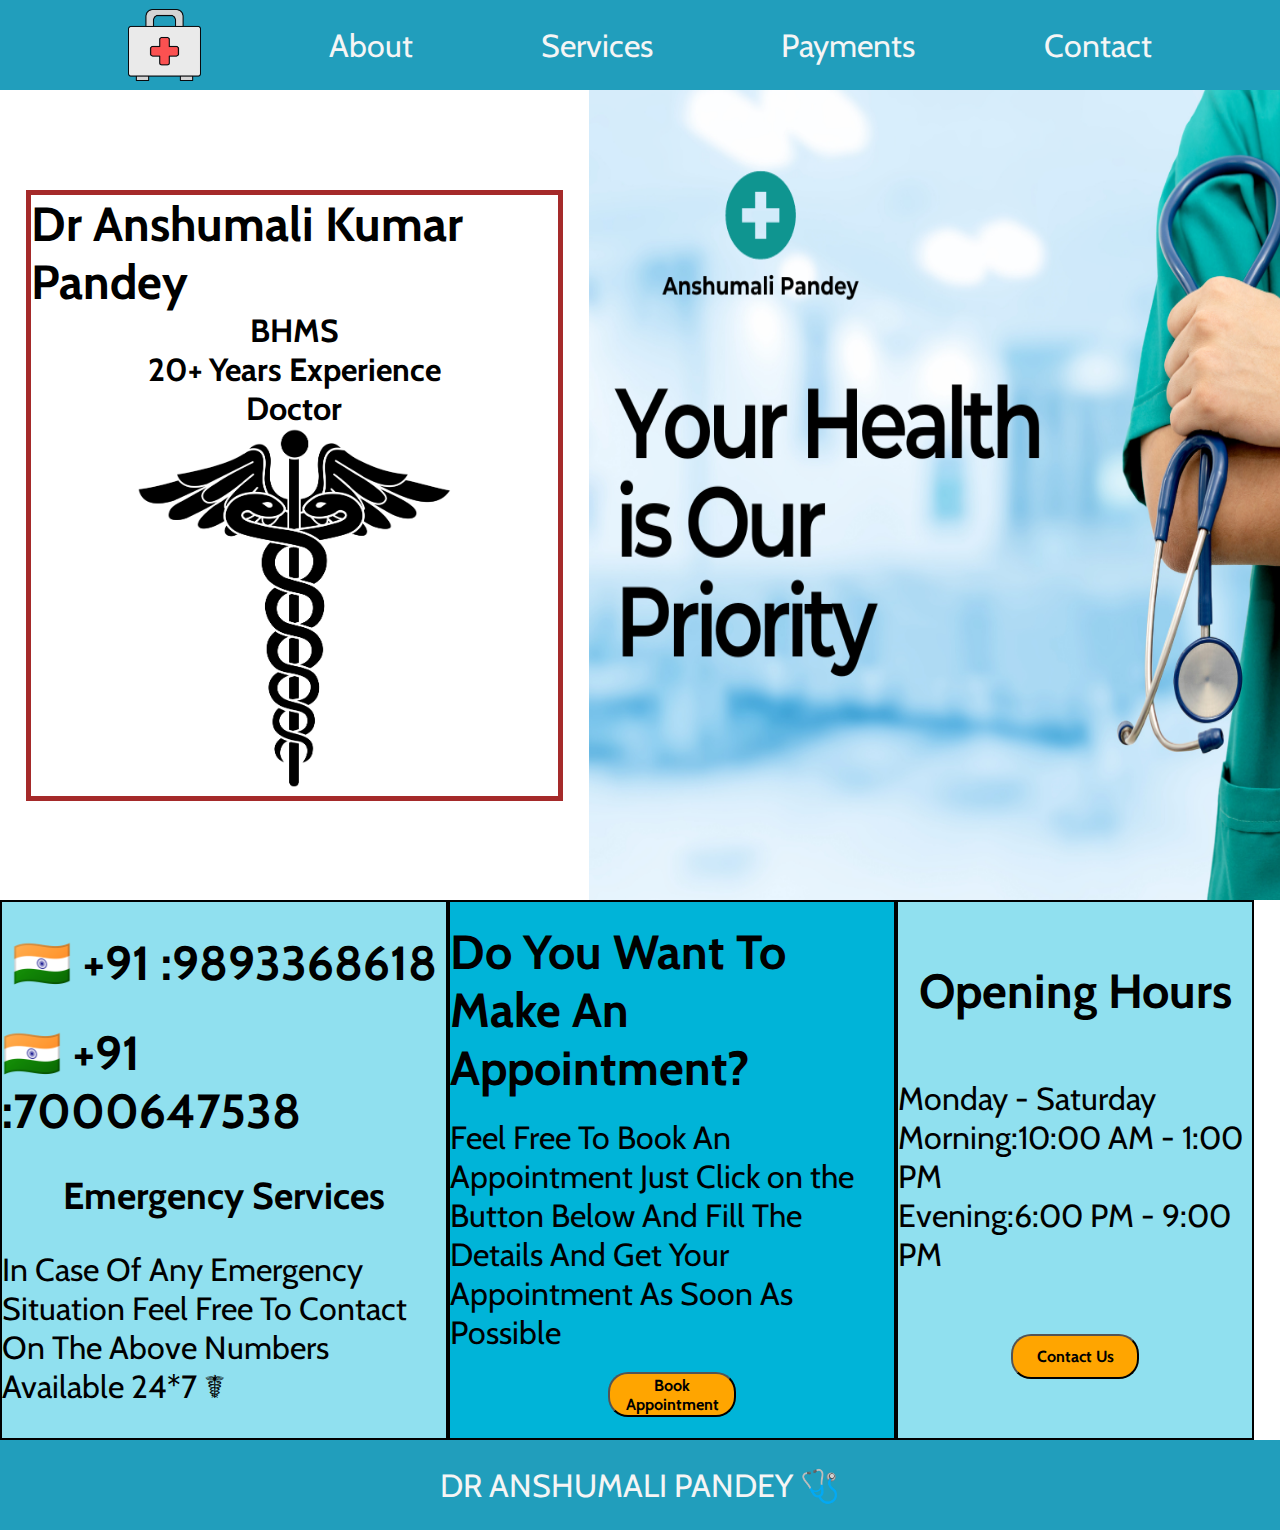
<file: index.html>
<!DOCTYPE html>
<html lang="en">
<head>
    <meta charset="UTF-8">
    <meta name="viewport" content="width=device-width, initial-scale=1.0">
    <meta name="author" content="Shivank Pandey">
    <meta name="description" content="Dr AK Pandey's Official Website">
    <title>Dr AK Pandey</title>
    <link rel="stylesheet" href="index.css">
    <link rel="stylesheet" href="https://cdnjs.cloudflare.com/ajax/libs/font-awesome/4.7.0/css/font-awesome.min.css">
    <link rel="icon" type="image/x-icon" href="FAVICON.png">
</head>
<body>
    <div class="navbar">
        <div class="name">
            <img src="FAVICON.png" alt="FIRST AID">
        </div>
        <a href="about.html">About</a>
        <a href="services.html">Services</a>
        <a href="payment.html">Payments</a>
        <a href="contact.html">Contact</a>
    </div>
    <div class="main">
        <div class="b1">
            <h1>Dr Anshumali Kumar Pandey</h1>
            <p>BHMS </p>
            <p>20+ Years Experience</p>
            <p>Doctor</p>
            <p><img src="doclogo.png" alt="DOCTOR LOGO" id="doclogo"></p>
        </div>
        <div class="b2">
            <img src="poster.png" alt="TEMPLATE">
        </div>
    </div>
    <div class="content">
        <div class="c1">
            <h2>🇮🇳 +91 :9893368618</h2>
            <h2>🇮🇳 +91 :7000647538</h2>
            <h3>Emergency Services</h3>
            <p>In Case Of Any Emergency Situation Feel Free To Contact On The Above Numbers <br> Available 24*7 &#x2624; </p>
        </div>
        <div class="c2">
            <h2>Do You Want To Make An Appointment?</h2>
            <p>Feel Free To Book An Appointment Just Click on the Button Below And Fill The Details And Get Your Appointment As Soon As Possible</p>
            <button id="app"><a href="services.html">Book Appointment</a></button>
        </div>
        <div class="c3">
            <h2>Opening Hours</h2>
            <p>Monday - Saturday <br> 
            Morning:10:00 AM - 1:00 PM <br>
            Evening:6:00 PM - 9:00 PM
            </p>
            <button id="contact">
                <a href="contact.html">Contact Us</a>
            </button>
        </div>
    </div>
    <div class="footer">
        <p>DR ANSHUMALI PANDEY 🩺</p>
    </div>
</body>
</html>
</file>
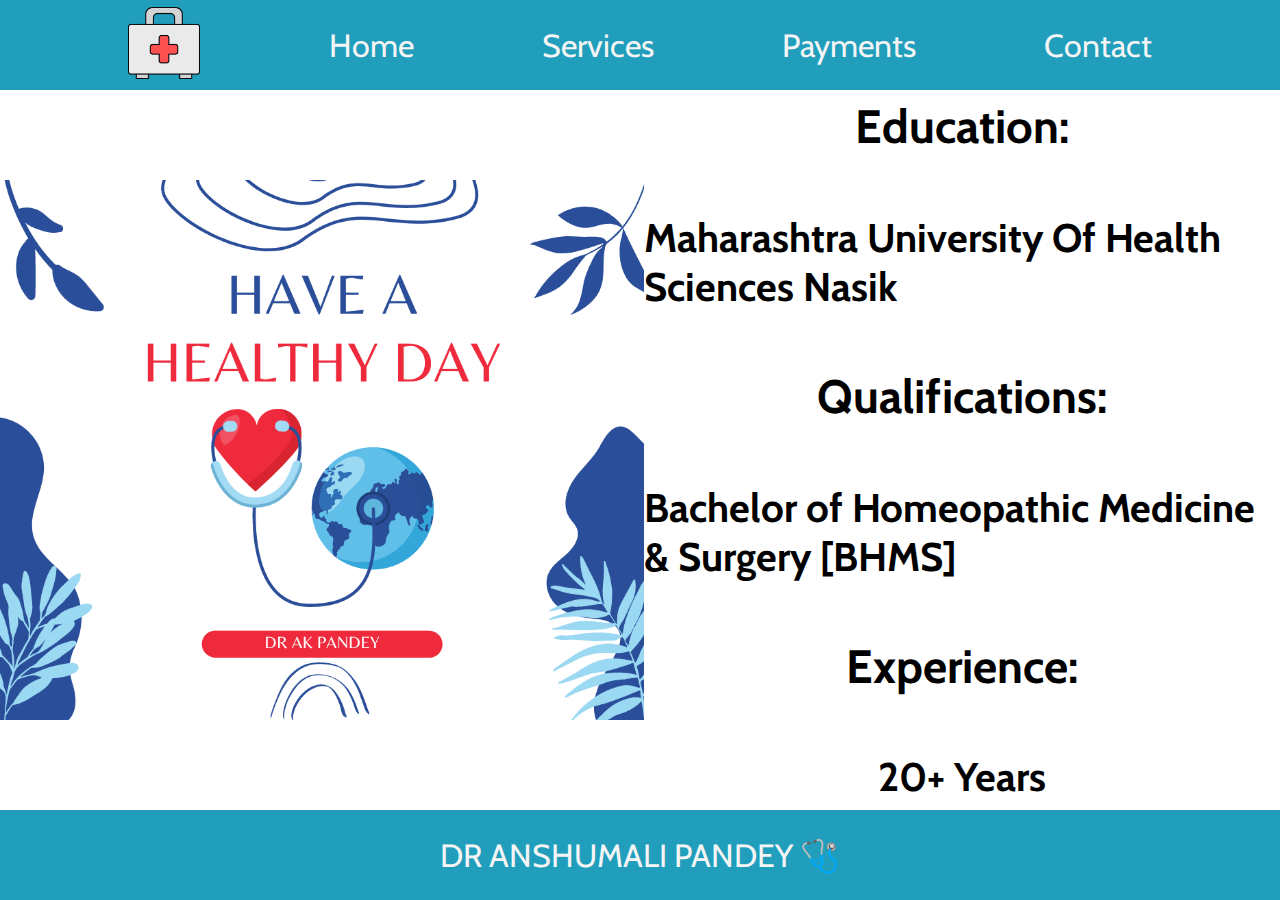
<file: about.html>
<!DOCTYPE html>
<html lang="en">
<head>
    <meta charset="UTF-8">
    <meta name="viewport" content="width=device-width, initial-scale=1.0">
    <meta name="author" content="Shivank Pandey">
    <meta name="description" content="Dr AK Pandey's Official Website">
    <title>Dr AK Pandey</title>
    <link rel="stylesheet" href="about.css">
    <link rel="icon" type="image/x-icon" href="FAVICON.png">
</head>
<body>
    <div class="navbar">
        <div class="name">
            <img src="FAVICON.png" alt="FIRST AID">
        </div>
        <a href="index.html">Home</a>
        <a href="services.html">Services</a>
        <a href="payment.html">Payments</a>
        <a href="contact.html">Contact</a>
    </div>
    <div class="main">
        <div class="pic">
            <img src="p1.png" alt="MY PIC">
        </div>
        <div class="info">
        <p><h3>Education:</h3> <br>
            <strong> Maharashtra University Of Health Sciences Nasik </strong><br>
            <h3>Qualifications:</h3> <br>
            <strong> Bachelor of Homeopathic Medicine & Surgery [BHMS] </strong> <br>
            <h3>Experience:</h3> <br>
            <strong>20+ Years</strong>
        </p>
        </div>
    </div>
    <div class="footer">
        <p>DR ANSHUMALI PANDEY 🩺</p>
    </div>
</body>
</html>
</file>
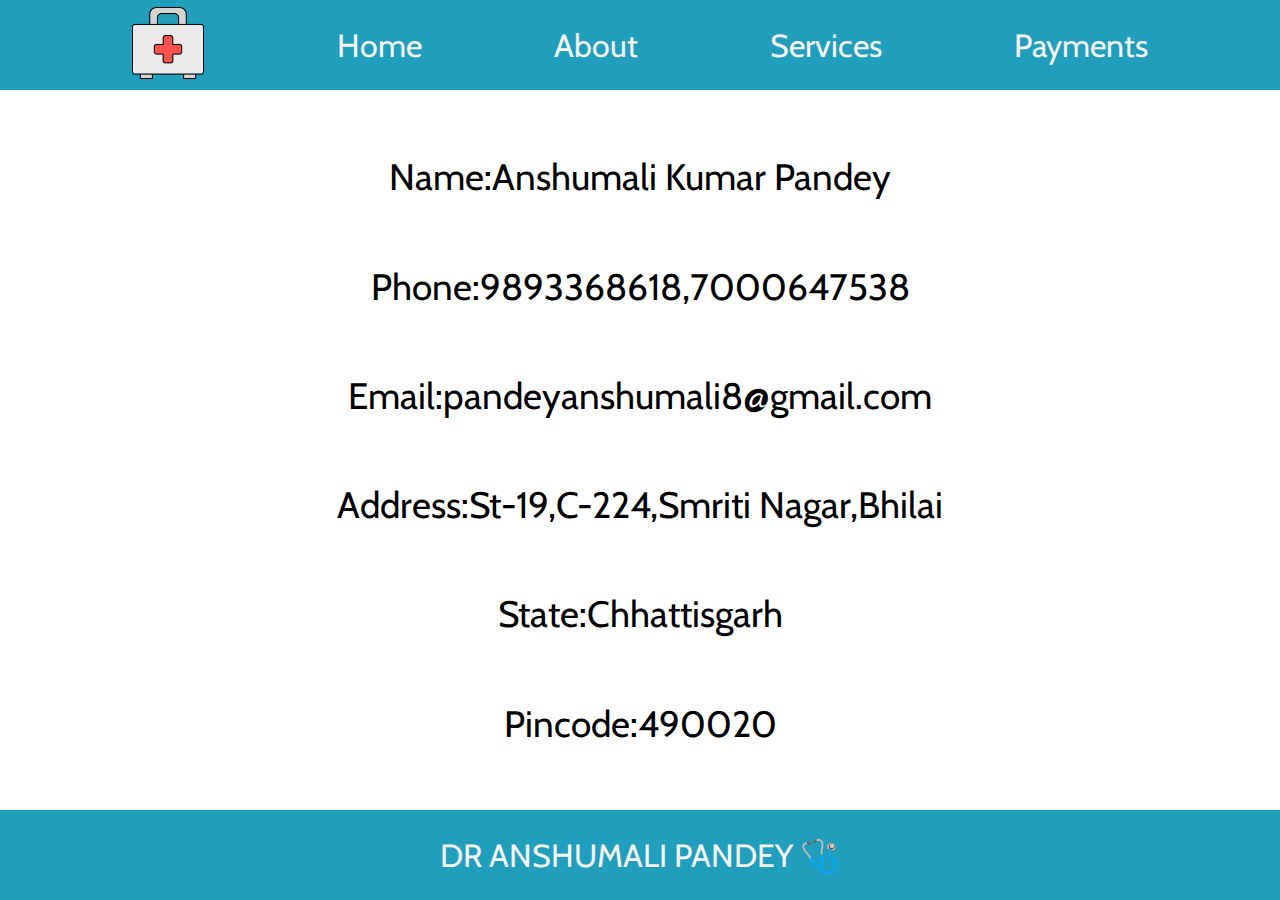
<file: contact.html>
<!DOCTYPE html>
<html lang="en">
<head>
    <meta charset="UTF-8">
    <meta name="viewport" content="width=device-width, initial-scale=1.0">
    <meta name="author" content="Shivank Pandey">
    <meta name="description" content="Dr AK Pandey's Official Website">
    <title>Dr AK Pandey</title>
    <link rel="stylesheet" href="contact.css">
    <link rel="icon" type="image/x-icon" href="FAVICON.png">
</head>
<body>
    <div class="navbar">
        <div class="name">
            <img src="FAVICON.png" alt="FIRSTAID">
        </div>
        <a href="index.html">Home</a>
        <a href="about.html">About</a>
        <a href="services.html">Services</a>
        <a href="payment.html">Payments</a>
    </div>
    <div class="contact">
        
            <p>Name:Anshumali Kumar Pandey</p> 
            <p>Phone:9893368618,7000647538</p> 
            <p>Email:pandeyanshumali8@gmail.com</p> 
            <p>Address:St-19,C-224,Smriti Nagar,Bhilai</p> 
            <p>State:Chhattisgarh</p>
            <p>Pincode:490020</p>
    </div>
    <div class="footer">
        <p>DR ANSHUMALI PANDEY 🩺</p>
    </div>
</body>
</html>
</file>
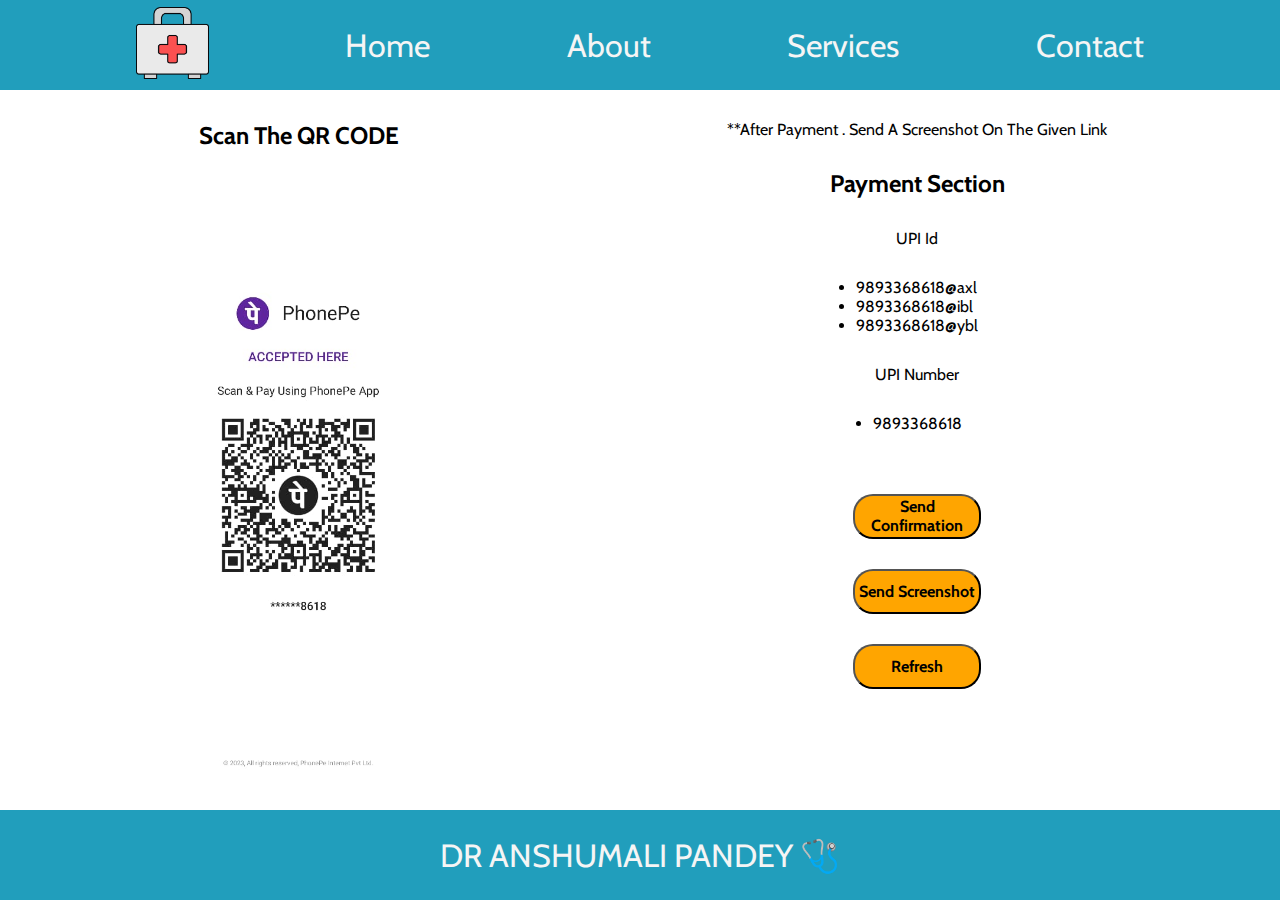
<file: payment.html>
<!DOCTYPE html>
<html lang="en">
<head>
    <meta charset="UTF-8">
    <meta name="viewport" content="width=device-width, initial-scale=1.0">
    <meta name="author" content="Shivank Pandey">
    <meta name="description" content="Dr AK Pandey's Official Website">
    <title>Dr AK Pandey</title>
    <link rel="stylesheet" href="payment.css">
    <link rel="icon" type="image/x-icon" href="FAVICON.png">
</head>
<body>
    <div class="navbar">
        <div class="name">
            <img src="FAVICON.png" alt="FIRST AID">
        </div>
        <a href="index.html">Home</a>
        <a href="about.html">About</a>
        <a href="services.html">Services</a>
        <a href="contact.html">Contact</a>
    </div>
    <div class="main">
        <div class="qr">
            <h2>Scan The QR CODE</h2>
            <img src="PHONEPAY.jpg" alt="QR CODE">
        </div>
        <div class="info">
            <div class="note">
                <p>**After Payment . Send A Screenshot On The Given Link</p>
            </div>
            <h2>Payment Section</h2>
            <p>UPI Id <br>
                <ul>
                    <li>9893368618@axl</li>
                    <li>9893368618@ibl</li>
                    <li>9893368618@ybl</li>
                </ul>
                UPI Number
                <ul>
                    <li>9893368618</li>
                </ul>
            </p>
            <button id="confirm">Send Confirmation</button>
            <button id="ss"><a href="https://wa.me/919893368618">Send Screenshot</a></button>
            
            <button id="ref"><a href="#">Refresh</a></button>
            <p id="text1"></p>
            <p id="text2"></p>
            <p id="text3"></p>
        </div>
    </div>
    <div class="footer">
        <p>DR ANSHUMALI PANDEY 🩺</p>
    </div>
    <script src="payment.js"></script>
</body>
</html>
</file>
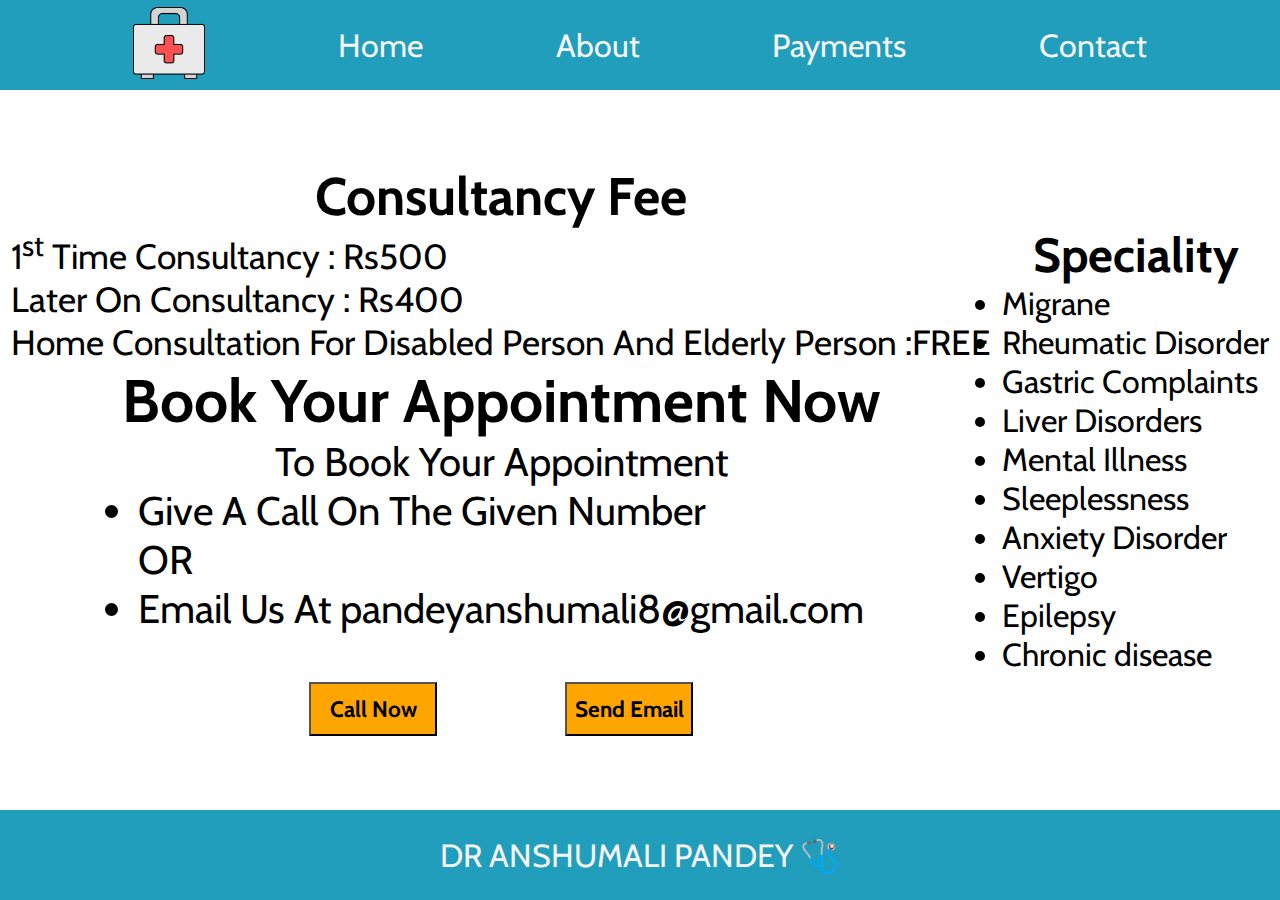
<file: services.html>
<!DOCTYPE html>
<html lang="en">
<head>
    <meta charset="UTF-8">
    <meta name="viewport" content="width=device-width, initial-scale=1.0">
    <meta name="author" content="Shivank Pandey">
    <meta name="description" content="Dr AK Pandey's Official Website">
    <title>Dr AK Pandey</title>
    <link rel="stylesheet" href="services.css">
    <link rel="icon" type="image/x-icon" href="FAVICON.png">
</head>
<body>
    <div class="navbar">
        <div class="name">
            <img src="FAVICON.png" alt="FIRST AID">
        </div>
        <a href="index.html">Home</a>
        <a href="about.html">About</a>
        <a href="payment.html">Payments</a>
        <a href="contact.html">Contact</a>
    </div>
    <div class="main">
        <div class="sec">
        <div class="appointment">
            <h2>Consultancy Fee</h2>
            <p>
                <ul>
                    <li>1<sup>st</sup> Time Consultancy : Rs500</li>
                    <li>Later On Consultancy : Rs400</li>
                    <li>Home Consultation For Disabled Person And Elderly Person :FREE</li>
                </ul>
            </p>
        </div>
        <div class="book">
                <h2>Book Your Appointment Now</h2>
                <p>To Book Your Appointment <br> <ul><li>Give A Call On The Given Number</li>OR <li>Email Us At pandeyanshumali8@gmail.com</li></ul><br></p>
                <div class="buttons">
                    <button id="call"><a href="tel:9893368618">Call Now</a></button>
                    <button id="email"><a href="mailto:pandeysnshumali8@gmail.com">Send Email</a></button>
                </div>
        </div>
        </div>
            <div class="special">
                <h2>Speciality</h2>
                <p>
                    <ul>
                        <li>Migrane</li>
                        <li>Rheumatic Disorder</li>
                        <li>Gastric Complaints</li>
                        <li>Liver Disorders</li>
                        <li>Mental Illness</li>
                        <li>Sleeplessness</li>
                        <li>Anxiety Disorder</li>
                        <li>Vertigo</li>
                        <li>Epilepsy</li>
                        <li>Chronic disease</li>
                    </ul>
                </p>
            </div>
    </div>

    <div class="footer">
        <p>DR ANSHUMALI PANDEY 🩺</p>
    </div>
</body>
</html>
</file>
<file: index.css>
@import url('https://fonts.googleapis.com/css2?family=Cabin:ital@1&family=Courier+Prime:ital@1&family=Gasoek+One&family=Oswald&family=Roboto+Mono:ital,wght@1,100&display=swap');
*{
    margin:0;
    padding: 0;
    box-sizing: border-box;
    text-decoration: none;
    font-family: 'Cabin', sans-serif;
}
body{
    display: flex;
    flex-direction: column;

}
.navbar{
    display: flex;
    align-items: center;
    justify-content: space-evenly;
    color:whitesmoke;
    height: 10vh;
    background-color: #219ebc;
}
.navbar a{
    color: whitesmoke;
    font-size: 2rem;
    transition-property: all;
    transition-duration: 2s;
}
.navbar a:hover{
    color: #003566;
    font-size: 2.5rem;
    cursor: pointer;
}
.footer{
    display: flex;
    align-items: center;
    justify-content: space-evenly;
    height: 10vh;
    background-color: #219ebc;
    color: whitesmoke;
    font-size: 2rem;
    transition-property: all;
    transition-duration: 2s; 
}
.name{
    display: flex;
    align-items: center;
    justify-content: space-evenly;
    cursor: pointer;
    height: 10vh;
}
.name img{
    height: 8vh;
}

.content{
    display: flex;
    align-items: center;
    justify-content: space-evenly;
    width: 98vw;
    height: 60vh;
}
.c1{
    display: flex;
    flex-direction: column;
    width: 35vw;
    height: 60vh;
    border: 2px solid black;
    background-color: #90e0ef;
    align-items: center;
    justify-content: space-evenly;
    font-size: 2rem;
}
.c2{
    display: flex;
    flex-direction: column;
    width: 35vw;
    height: 60vh;
    background-color: #00b4d8;
    align-items: center;
    justify-content: space-evenly;
    border: 2px solid black;
    font-size: 2rem;
}
.c3{
    display: flex;
    flex-direction: column;
    align-items: center;
    justify-content: space-evenly;
    width: 28vw;
    height: 60vh;
    background-color: #90e0ef;
    border: 2px solid black;
    font-size: 2rem;
}
.main{
    height: 90vh;
    display: flex;
    align-items: center;
    justify-content: space-evenly;
    width: 98vw;
}
.b1{
    display: flex;
    flex-direction: column;
    width: 42vw;
    border: 5px solid brown;
    font-size: 2rem;
    align-items: center;
    justify-content: space-evenly;
    font-weight: 700;
}
#doclogo{
    height: 40vh;
}
h1{
    font-size: 3rem;
}
.b2{
    display: flex;
    width: 50vw;
    height: 90vh;
}
.b2 img{
    height: 90vh;
    width: 60vw;
}
#contact{
    height: 5vh;
    width: 10vw;
    border-radius:20px;
    background-color: orange;
    color: black;
    font-weight: 700;
    font-size: 1rem;
    cursor: pointer;
}
#contact a{
    background-color: orange;
    color: black;
    font-weight: 700;
    font-size: 1rem;
    cursor: pointer;
}
#app{
    height: 5vh;
    width: 10vw;
    border-radius:20px;
    background-color: orange;
    color: black;
    font-weight: 700;
    font-size: 1rem;
    cursor: pointer;
}
#app a{
    background-color: orange;
    color: black;
    font-weight: 700;
    font-size: 1rem;
    cursor: pointer;
}
@media screen and (min-width:360px) and (max-width:640px){
    @import url('https://fonts.googleapis.com/css2?family=Cabin:ital@1&family=Courier+Prime:ital@1&family=Gasoek+One&family=Oswald&family=Roboto+Mono:ital,wght@1,100&display=swap');
*{
    margin:0;
    padding: 0;
    box-sizing: border-box;
    text-decoration: none;
    font-family: 'Cabin', sans-serif;
}
body{
    display: flex;
    flex-direction: column;

}
.navbar{
    display: flex;
    align-items: center;
    justify-content: space-evenly;
    color:whitesmoke;
    height: 10vh;
    background-color: #219ebc;
}
.navbar a{
    color: whitesmoke;
    font-size: 1.25rem;
    transition-property: all;
    transition-duration: 2s;
}
.navbar a:hover{
    color: #003566;
    font-size: 2.5rem;
    cursor: pointer;
}
.name{
    width: 15vw;
}
.name img{
    height: 8vh;
}
.footer{
    display: flex;
    align-items: center;
    justify-content: space-evenly;
    height: 10vh;
    background-color: #219ebc;
    color: whitesmoke;
    font-size: 1.5rem;
    transition-property: all;
    transition-duration: 2s; 
}
.name{
    display: flex;
    align-items: center;
    justify-content: space-evenly;
    cursor: pointer;
}
.content{
    display: flex;
    flex-direction: column;
    align-items: center;
    justify-content: space-evenly;
    width: 100vw;
    height: 160vh;
}
.c1{
    display: flex;
    flex-direction: column;
    width: 100vw;
    height: 60vh;
    border: 2px solid black;
    background-color: #90e0ef;
    align-items: center;
    justify-content: space-evenly;
    font-size: 1.5rem;
}
.c2{
    display: flex;
    flex-direction: column;
    width: 100vw;
    height: 60vh;
    background-color: #00b4d8;
    align-items: center;
    justify-content: space-evenly;
    border: 2px solid black;
    font-size: 1.5rem;
}
.c3{
    display: flex;
    flex-direction: column;
    align-items: center;
    justify-content: space-evenly;
    width: 100vw;
    height: 60vh;
    background-color: #90e0ef;
    border: 2px solid black;
    font-size: 1.5rem;
}
.main{
    height: 200vh;
    display: flex;
    flex-direction: column;
    align-items: center;
    justify-content: space-evenly;
    width: 100vw;
}
.b1{
    display: flex;
    flex-direction: column;
    width: 80vw;
    border: 5px solid brown;
    font-size: 2rem;
    align-items: center;
    justify-content: space-evenly;
    font-weight: 700;
    height: 80vh;
}
#doclogo{
    height: 40vh;
}
h1{
    font-size: 1.5rem;
    font-weight: 900;
}
.b2{
    display: flex;
    width: 100vw;
    height: 100vh;
}
.b2 img{
    height: 100vh;
    width: 100vw;
}
#contact{
    height: 5vh;
    width: 25vw;
    border-radius:20px;
    background-color: orange;
    color: black;
    font-weight: 700;
    font-size: 1rem;
    cursor: pointer;
}
#contact a{
    background-color: orange;
    color: black;
    font-weight: 700;
    font-size: 1rem;
    cursor: pointer;
}
#app{
    height: 5vh;
    width:35vw;
    border-radius:20px;
    background-color: orange;
    color: black;
    font-weight: 700;
    font-size: 1rem;
    cursor: pointer;
}
#app a{
    background-color: orange;
    color: black;
    font-weight: 700;
    font-size: 1rem;
    cursor: pointer;
}
}
@media screen and (min-width:768px) and (max-width:1000px){
    @import url('https://fonts.googleapis.com/css2?family=Cabin:ital@1&family=Courier+Prime:ital@1&family=Gasoek+One&family=Oswald&family=Roboto+Mono:ital,wght@1,100&display=swap');
*{
    margin:0;
    padding: 0;
    box-sizing: border-box;
    text-decoration: none;
    font-family: 'Cabin', sans-serif;
}
body{
    display: flex;
    flex-direction: column;

}
.navbar{
    display: flex;
    align-items: center;
    justify-content: space-evenly;
    color:whitesmoke;
    height: 10vh;
    background-color: #219ebc;
    font-size: 2rem;
}
.navbar a{
    color: whitesmoke;
    font-size: 2rem;
    transition-property: all;
    transition-duration: 2s;
}
.navbar a:hover{
    color: #003566;
    font-size: 2.5rem;
    cursor: pointer;
}
.name{
    width: 25vw;
}
.name img{
    height: 8vh;
}
.footer{
    display: flex;
    align-items: center;
    justify-content: space-evenly;
    height: 10vh;
    background-color: #219ebc;
    color: whitesmoke;
    font-size: 1.5rem;
    transition-property: all;
    transition-duration: 2s; 
}
.name{
    display: flex;
    align-items: center;
    justify-content: space-evenly;
    cursor: pointer;
}
.content{
    display: flex;
    flex-direction: column;
    align-items: center;
    justify-content: space-evenly;
    width: 100vw;
    height: 160vh;
}
.c1{
    display: flex;
    flex-direction: column;
    width: 100vw;
    height: 60vh;
    border: 2px solid black;
    background-color: #90e0ef;
    align-items: center;
    justify-content: space-evenly;
    font-size: 2.5rem;
}
.c2{
    display: flex;
    flex-direction: column;
    width: 100vw;
    height: 60vh;
    background-color: #00b4d8;
    align-items: center;
    justify-content: space-evenly;
    border: 2px solid black;
    font-size: 2.5rem;
}
.c3{
    display: flex;
    flex-direction: column;
    align-items: center;
    justify-content: space-evenly;
    width: 100vw;
    height: 60vh;
    background-color: #90e0ef;
    border: 2px solid black;
    font-size: 2.5rem;
}
.main{
    height: 200vh;
    display: flex;
    flex-direction: column;
    align-items: center;
    justify-content: space-evenly;
    width: 100vw;
}
.b1{
    display: flex;
    flex-direction: column;
    width: 80vw;
    border: 5px solid brown;
    font-size: 3rem;
    align-items: center;
    justify-content: space-evenly;
    font-weight: 700;
    height: 80vh;
}
#doclogo{
    height: 40vh;
}
h1{
    font-size: 3.3rem;
    font-weight: 900;
}
.b2{
    display: flex;
    width: 100vw;
    height: 100vh;
}
.b2 img{
    height: 100vh;
    width: 100vw;
}
#contact{
    height: 5vh;
    width: 25vw;
    border-radius:20px;
    background-color: orange;
    color: black;
    font-weight: 700;
    font-size: 1.8rem;
    cursor: pointer;
}
#contact a{
    background-color: orange;
    color: black;
    font-weight: 700;
    font-size: 1.5rem;
    cursor: pointer;
}
#app{
    height: 5vh;
    width:35vw;
    border-radius:20px;
    background-color: orange;
    color: black;
    font-weight: 700;
    font-size: 1rem;
    cursor: pointer;
}
#app a{
    background-color: orange;
    color: black;
    font-weight: 700;
    font-size: 1.5rem;
    cursor: pointer;
}
}
</file>
<file: about.css>
@import url('https://fonts.googleapis.com/css2?family=Cabin:ital@1&family=Courier+Prime:ital@1&family=Gasoek+One&family=Oswald&family=Roboto+Mono:ital,wght@1,100&display=swap');
*{
    margin:0;
    padding: 0;
    box-sizing: border-box;
    text-decoration: none;
    font-family: 'Cabin', sans-serif;
}
body{
    display: flex;
    flex-direction: column;
}
.navbar{
    display: flex;
    align-items: center;
    justify-content: space-evenly;
    color:whitesmoke;
    height: 10vh;
    background-color: #219ebc;
}
.navbar a{
    color: whitesmoke;
    font-size: 2rem;
    transition-property: all;
    transition-duration: 2s;
}
.navbar a:hover{
    color: #003566;
    font-size: 2.5rem;
    cursor: pointer;
}
.name img{
    height: 8vh;
}
.footer{
    display: flex;
    align-items: center;
    justify-content: space-evenly;
    height: 10vh;
    background-color: #219ebc;
    color: whitesmoke;
    font-size: 2rem;
    transition-property: all;
    transition-duration: 2s; 
}
.main{
    display: flex;
    align-items: center;
    justify-content: space-evenly;
    height: 80vh;
}
.info{
    height: 80vh;
    display: flex;
    flex-direction: column;
    align-items: center;
    justify-content: space-evenly;
    font-size: 2.5rem;
}
.pic{
    height: 80vh;
    display: flex;
    flex-direction: column;
    align-items: center;
    justify-content: space-evenly;
}
img{
    height: 60vh;
}

@media screen and (min-width:360px) and (max-width:640px){
    *{
        margin:0;
        padding: 0;
        box-sizing: border-box;
        text-decoration: none;
        font-family: 'Cabin', sans-serif;
    }
    body{
        display: flex;
        flex-direction: column;
    }
    .navbar{
        display: flex;
        align-items: center;
        justify-content: space-evenly;
        color:whitesmoke;
        height: 10vh;
        background-color: #219ebc;
    }
    .navbar a{
        color: whitesmoke;
        font-size: 1.25rem;
        transition-property: all;
        transition-duration: 2s;
    }
    .name{
        width: 15vw;
    }
    .name img{
        height: 8vh;
    }
    .navbar a:hover{
        color: #003566;
        font-size: 2.5rem;
        cursor: pointer;
    }
    .footer{
        display: flex;
        align-items: center;
        justify-content: space-evenly;
        height: 10vh;
        background-color: #219ebc;
        color: whitesmoke;
        font-size: 1.5rem;
        transition-property: all;
        transition-duration: 2s; 
    }
    .main{
        display: flex;
        flex-direction: column;
        align-items: center;
        justify-content: space-evenly;
        height: 140vh;
    }
    .info{
        height: 80vh;
        display: flex;
        flex-direction: column;
        align-items: center;
        justify-content: space-evenly;
        font-size: 2.2rem;
    }
    .pic{
        height: 50vh;
        display: flex;
        flex-direction: column;
        align-items: center;
        justify-content: space-evenly;
    }
    img{
        height: 40vh;
    }

}

@media screen and (min-width:768px) and (max-width:1000px){
    *{
        margin:0;
        padding: 0;
        box-sizing: border-box;
        text-decoration: none;
        font-family: 'Cabin', sans-serif;
    }
    body{
        display: flex;
        flex-direction: column;
    }
    .navbar{
        display: flex;
        align-items: center;
        justify-content: space-evenly;
        color:whitesmoke;
        height: 10vh;
        background-color: #219ebc;
    }
    .navbar a{
        color: whitesmoke;
        font-size: 2rem;
        transition-property: all;
        transition-duration: 2s;
    }
    .name{
        width: 25vw;
    }
    .navbar a:hover{
        color: #003566;
        font-size: 2.5rem;
        cursor: pointer;
    }
    .footer{
        display: flex;
        align-items: center;
        justify-content: space-evenly;
        height: 10vh;
        background-color: #219ebc;
        color: whitesmoke;
        font-size: 2.5rem;
        transition-property: all;
        transition-duration: 2s; 
    }
    .main{
        display: flex;
        flex-direction: column;
        align-items: center;
        justify-content: space-evenly;
        height: 130vh;
    }
    .info{
        height: 80vh;
        display: flex;
        flex-direction: column;
        align-items: center;
        justify-content: space-evenly;
        font-size: 2.5rem;
    }
    .pic{
        height: 50vh;
        display: flex;
        flex-direction: column;
        align-items: center;
        justify-content: space-evenly;
    }
    img{
        height: 40vh;
    }

}
</file>
<file: contact.css>
@import url('https://fonts.googleapis.com/css2?family=Cabin:ital@1&family=Courier+Prime:ital@1&family=Gasoek+One&family=Oswald&family=Roboto+Mono:ital,wght@1,100&display=swap');
*{
    margin:0;
    padding: 0;
    box-sizing: border-box;
    text-decoration: none;
    font-family: 'Cabin', sans-serif;
}
body{
    display: flex;
    flex-direction: column;
}
.navbar{
    display: flex;
    align-items: center;
    justify-content: space-evenly;
    color:whitesmoke;
    height: 10vh;
    background-color: #219ebc;
}
.navbar a{
    color: whitesmoke;
    font-size: 2rem;
    transition-property: all;
    transition-duration: 2s;
}
.name img{
    height: 8vh;
}
.navbar a:hover{
    color: #003566;
    font-size: 2.5rem;
    cursor: pointer;
}
.footer{
    display: flex;
    align-items: center;
    justify-content: space-evenly;
    height: 10vh;
    background-color: #219ebc;
    color: whitesmoke;
    font-size: 2rem;
    transition-property: all;
    transition-duration: 2s; 
}
.contact{
    display: flex;
    flex-direction: column;
    align-items: center;
    justify-content: space-evenly;
    height: 80vh;
    font-size: 2.3rem;
    transition-property: all; 
    transition-duration: 2s;
}
.contact p{
    cursor: pointer;
}

.contact p:hover{
    cursor: pointer;
    font-size: 2.5rem;
    color: #003566;
}
@media screen and (min-width:360px) and (max-width:640px){
    *{
        margin:0;
        padding: 0;
        box-sizing: border-box;
        text-decoration: none;
        font-family: 'Cabin', sans-serif;
    }
    body{
        display: flex;
        flex-direction: column;
    }
    .navbar{
        display: flex;
        align-items: center;
        justify-content: space-evenly;
        color:whitesmoke;
        height: 10vh;
        background-color: #219ebc;
    }
    .navbar a{
        color: whitesmoke;
        font-size: 1rem;
        transition-property: all;
        transition-duration: 2s;
    }
    .navbar a:hover{
        color: #003566;
        font-size: 2.5rem;
        cursor: pointer;
    }
    .name{
        width: 15vw;
    }
    .name img{
        height: 8vh;
    }
    .footer{
        display: flex;
        align-items: center;
        justify-content: space-evenly;
        height: 10vh;
        background-color: #219ebc;
        color: whitesmoke;
        font-size: 1.5rem;
        transition-property: all;
        transition-duration: 2s; 
    }
    .contact{
        display: flex;
        flex-direction: column;
        align-items: center;
        justify-content: space-evenly;
        height: 80vh;
        font-size: 1rem;
        transition-property: all; 
        transition-duration: 2s;
    }
    .contact p{
        cursor: pointer;
        font-size: 1rem;
    }
    
    .contact p:hover{
        cursor: pointer;
        font-size: 2.5rem;
        color: #003566;
    }
}
@media screen and (min-width:768px) and (max-width:1000px){
    *{
        margin:0;
        padding: 0;
        box-sizing: border-box;
        text-decoration: none;
        font-family: 'Cabin', sans-serif;
    }
    body{
        display: flex;
        flex-direction: column;
    }
    .navbar{
        display: flex;
        align-items: center;
        justify-content: space-evenly;
        color:whitesmoke;
        height: 10vh;
        background-color: #219ebc;
    }
    .navbar a{
        color: whitesmoke;
        font-size: 2rem;
        transition-property: all;
        transition-duration: 2s;
    }
    .navbar a:hover{
        color: #003566;
        font-size: 2.5rem;
        cursor: pointer;
    }
    .name{
        width: 15vw;
    }
    .name img{
        height: 8vh;
    }
    .footer{
        display: flex;
        align-items: center;
        justify-content: space-evenly;
        height: 10vh;
        background-color: #219ebc;
        color: whitesmoke;
        font-size: 1.5rem;
        transition-property: all;
        transition-duration: 2s; 
    }
    .contact{
        display: flex;
        flex-direction: column;
        align-items: center;
        justify-content: space-evenly;
        height: 80vh;
        font-size: 1rem;
        transition-property: all; 
        transition-duration: 2s;
    }
    .contact p{
        cursor: pointer;
        font-size: 2.5rem;
    }
    
    .contact p:hover{
        cursor: pointer;
        font-size: 2.5rem;
        color: #003566;
    }
}
</file>
<file: payment.css>
@import url('https://fonts.googleapis.com/css2?family=Cabin:ital@1&family=Courier+Prime:ital@1&family=Gasoek+One&family=Oswald&family=Roboto+Mono:ital,wght@1,100&display=swap');
*{
    margin:0;
    padding: 0;
    box-sizing: border-box;
    text-decoration: none;
    font-family: 'Cabin', sans-serif;
}
body{
    display: flex;
    flex-direction: column;

}
.navbar{
    display: flex;
    align-items: center;
    justify-content: space-evenly;
    color:whitesmoke;
    height: 10vh;
    background-color: #219ebc;
}
.navbar a{
    color: whitesmoke;
    font-size: 2rem;
    transition-property: all;
    transition-duration: 2s;
}
.navbar a:hover{
    color: #003566;
    font-size: 2.5rem;
    cursor: pointer;
}
.name img{
    height: 8vh;
}
.footer{
    display: flex;
    align-items: center;
    justify-content: space-evenly;
    height: 10vh;
    background-color: #219ebc;
    color: whitesmoke;
    font-size: 2rem;
    transition-property: all;
    transition-duration: 2s; 
}
.main{
    display: flex;
    align-items: center;
    justify-content: space-evenly;
    height: 80vh;
    width: 100vw;
}
.qr{
    display: flex;
    flex-direction: column;
    align-items: center;
    justify-content: space-evenly;
    width: 40vw;
}
.qr img{
    height: 70vh;
}
.info{
    display: flex;
    flex-direction: column;
    align-items: center;
    justify-content: space-evenly;
    height: 80vh;
    width: 50vw;
}
button{
    height: 5vh;
    width: 10vw;
    background-color: orange;
    color: black;
    border-radius: 20px;
    font-size: 1rem;
    font-weight: 700;
    cursor: pointer;
}
button a{
    color: black;
}
label{
    font-size: 1.5rem;
}
input{
    color: black;
    height: 5vh;
    width: 20vw;
    font-size: 1.2rem;
}
@media screen and (min-width:360px) and (max-width:640px){
    *{
        margin:0;
        padding: 0;
        box-sizing: border-box;
        text-decoration: none;
        font-family: 'Cabin', sans-serif;
    }
    body{
        display: flex;
        flex-direction: column;
    
    }
    .navbar{
        display: flex;
        align-items: center;
        justify-content: space-evenly;
        color:whitesmoke;
        height: 10vh;
        background-color: #219ebc;
    }
    .navbar a{
        color: whitesmoke;
        font-size: 1.25rem;
        transition-property: all;
        transition-duration: 2s;
    }
    .navbar a:hover{
        color: #003566;
        font-size: 2.5rem;
        cursor: pointer;
    }
    .name{
        width: 15vw;
    }
    .name img{
        height: 8vh;
    }
    .footer{
        display: flex;
        align-items: center;
        justify-content: space-evenly;
        height: 10vh;
        background-color: #219ebc;
        color: whitesmoke;
        font-size: 1.5rem;
        transition-property: all;
        transition-duration: 2s; 
    }
    .main{
        display: flex;
        flex-direction: column;
        align-items: center;
        justify-content: space-evenly;
        height: 200vh;
        width: 100vw;
    }
    .qr{
        display: flex;
        flex-direction: column;
        align-items: center;
        justify-content: space-evenly;
        width: 80vw;
    }
    .qr img{
        height: 80vh;
    }
    .info{
        display: flex;
        flex-direction: column;
        align-items: center;
        justify-content: space-evenly;
        height: 80vh;
        width: 80vw;
    }
    button{
        height: 8vh;
        width: 40vw;
        background-color: orange;
        color: black;
        border-radius: 20px;
        font-size: 1rem;
        font-weight: 700;
        cursor: pointer;
        margin-top: 3vh;
    }
    button a{
        color: black;
    }
    label{
        font-size: 1.8rem;
    }
    input{
        color: black;
        height: 5vh;
        width: 60vw;
        font-size: 1.2rem;
        border: 5px solid black;
    }   
}
@media screen and (min-width:768px) and (max-width:1000px){
    *{
        margin:0;
        padding: 0;
        box-sizing: border-box;
        text-decoration: none;
        font-family: 'Cabin', sans-serif;
    }
    body{
        display: flex;
        flex-direction: column;
    
    }
    .navbar{
        display: flex;
        align-items: center;
        justify-content: space-evenly;
        color:whitesmoke;
        height: 10vh;
        background-color: #219ebc;
    }
    .navbar a{
        color: whitesmoke;
        font-size: 2rem;
        transition-property: all;
        transition-duration: 2s;
    }
    .navbar a:hover{
        color: #003566;
        font-size: 2.5rem;
        cursor: pointer;
    }
    .name{
        width: 30vw;
    }
    .footer{
        display: flex;
        align-items: center;
        justify-content: space-evenly;
        height: 10vh;
        background-color: #219ebc;
        color: whitesmoke;
        font-size: 2.5rem;
        transition-property: all;
        transition-duration: 2s; 
    }
    .main{
        display: flex;
        flex-direction: column;
        align-items: center;
        justify-content: space-evenly;
        height: 200vh;
        width: 100vw;
    }
    .qr{
        display: flex;
        align-items: center;
        justify-content: space-evenly;
        width: 80vw;
    }
    .qr img{
        height: 80vh;
    }
    .info{
        display: flex;
        flex-direction: column;
        align-items: center;
        justify-content: space-evenly;
        height: 80vh;
        width: 50vw;
    }
    button{
        height: 8vh;
        width: 40vw;
        background-color: orange;
        color: black;
        border-radius: 20px;
        font-size: 2rem;
        font-weight: 700;
        cursor: pointer;
        margin-top: 3vh;
    }
    button a{
        color: black;
    }
    label{
        font-size: 3rem;
    }
    input{
        color: black;
        height: 5vh;
        width: 70vw;
        font-size: 2rem;
    }
}
</file>
<file: services.css>
@import url('https://fonts.googleapis.com/css2?family=Cabin:ital@1&family=Courier+Prime:ital@1&family=Gasoek+One&family=Oswald&family=Roboto+Mono:ital,wght@1,100&display=swap');
*{
    margin:0;
    padding: 0;
    box-sizing: border-box;
    text-decoration: none;
    font-family: 'Cabin', sans-serif;
}
body{
    display: flex;
    flex-direction: column;
}
.navbar{
    display: flex;
    align-items: center;
    justify-content: space-evenly;
    color:whitesmoke;
    height: 10vh;
    background-color: #219ebc;
}
.navbar a{
    color: whitesmoke;
    font-size: 2rem;
    transition-property: all;
    transition-duration: 2s;
}
.navbar a:hover{
    color: #003566;
    font-size: 2.5rem;
    cursor: pointer;
}
.name img{
    height: 8vh;
}
.footer{
    display: flex;
    align-items: center;
    justify-content: space-evenly;
    height: 10vh;
    background-color: #219ebc;
    color: whitesmoke;
    font-size: 2rem;
    transition-property: all;
    transition-duration: 2s; 
}
.main{
    display: flex;
    align-items: center;
    justify-content: space-evenly;
    height: 80vh;
}
.sec{
    display: flex;
    flex-direction: column;
}
.appointment{
    display: flex;
    flex-direction: column;
    align-items: center;
    justify-content: space-evenly;
    font-size: 2.2rem;
}
.special{
    display: flex;
    flex-direction: column;
    align-items: center;
    justify-content: space-evenly;
    font-size: 2rem;
}
.book{
    display: flex;
    flex-direction: column;
    align-items: center;
    justify-content: space-evenly;
    font-size: 2.5rem;
}
.buttons{
    display: flex;
    flex-direction: row;
    align-items: center;
    justify-content: space-evenly;
    width: 50vw;
}
#email{
    height: 6vh;
    width: 10vw;
    background-color: orange;
    color: black;
    font-size: 1.4rem;
    font-weight: 700;
    cursor: pointer;
}
#call{
    height: 6vh;
    width: 10vw;
    background-color: orange;
    color: black;
    font-size: 1.4rem;
    font-weight: 700;
    cursor: pointer;
}
#call a{
    color: black; 
    font-size: 1.4rem; 
}
#email a{
    color: black; 
    font-size: 1.4rem; 
}


@media screen and (min-width:360px) and (max-width:640px){
    *{
        margin:0;
        padding: 0;
        box-sizing: border-box;
        text-decoration: none;
        font-family: 'Cabin', sans-serif;
    }
    body{
        display: flex;
        flex-direction: column;
    }
    .navbar{
        display: flex;
        align-items: center;
        justify-content: space-evenly;
        color:whitesmoke;
        height: 10vh;
        background-color: #219ebc;
    }
    .navbar a{
        color: whitesmoke;
        font-size: 1.25rem; 
        transition-property: all;
        transition-duration: 2s;
    }
    .name{
        width: 15vw;
    }
    .name img{
        height: 8vh;
    }
    .navbar a:hover{
        color: #003566;
        font-size: 2.5rem;
        cursor: pointer;
    }
    .footer{
        display: flex;
        align-items: center;
        justify-content: space-evenly;
        height: 10vh;
        background-color: #219ebc;
        color: whitesmoke;
        font-size: 1.5rem;
        transition-property: all;
        transition-duration: 2s; 
    }
    .main{
        display: flex;
        flex-direction: column;
        align-items: center;
        justify-content: space-evenly;
        height: 140vh;
    }
    .appointment{
        display: flex;
        flex-direction: column;
        align-items: center;
        justify-content: space-evenly;
        font-size: 1.5rem;
        margin-left: 10vw;
        height: 40vh;
        /* border: 2px solid blue; */
    }
    h2{
        font-size: 1.5rem;
    }
    .special{
        display: flex;
        flex-direction: column;
        align-items: center;
        justify-content: space-evenly;
        font-size: 1.5rem;
        height: 50vh;
    }
    .sec{
        display: flex;
        flex-direction: column;
        height: 90vh;
        /* border: 2px solid blue; */
    }

    .book{
        display: flex;
        flex-direction: column;
        align-items: center;
        justify-content: space-evenly;
        height: 50vh;
        font-size: 1.2rem;
        /* border: 2px solid blue; */
    }
    .buttons{
        display: flex;
        flex-direction: row;
        align-items: center;
        justify-content: space-evenly;
        width: 80vw;
    }
    #email{
        height: 4vh;
        width: 35vw;
        background-color: orange;
        color: black;
        font-size: 1.4rem;
        font-weight: 700;
        cursor: pointer;
    }
    #call{
        height: 4vh;
        width: 35vw;
        background-color: orange;
        color: black;
        font-size: 1.4rem;
        font-weight: 700;
        cursor: pointer;
    }
    #call a{
        color: black; 
        font-size: 1.4rem; 
    }
    #email a{
        color: black; 
        font-size: 1.4rem; 
    }
}

@media screen and (min-width:768px) and (max-width:1000px){
    *{
        margin:0;
        padding: 0;
        box-sizing: border-box;
        text-decoration: none;
        font-family: 'Cabin', sans-serif;
    }
    body{
        display: flex;
        flex-direction: column;
    }
    .navbar{
        display: flex;
        align-items: center;
        justify-content: space-evenly;
        color:whitesmoke;
        height: 10vh;
        background-color: #219ebc;
    }
    .navbar a{
        color: whitesmoke;
        font-size: 2rem; 
        transition-property: all;
        transition-duration: 2s;
    }
    .name{
        width: 15vw;
    }
    .name img{
        height: 8vh;
    }
    .navbar a:hover{
        color: #003566;
        font-size: 2.5rem;
        cursor: pointer;
    }
    .footer{
        display: flex;
        align-items: center;
        justify-content: space-evenly;
        height: 10vh;
        background-color: #219ebc;
        color: whitesmoke;
        font-size: 2rem;
        transition-property: all;
        transition-duration: 2s; 
    }
    .main{
        display: flex;
        flex-direction: column;
        align-items: center;
        justify-content: space-evenly;
        height: 140vh;
    }
    .appointment{
        display: flex;
        flex-direction: column;
        align-items: center;
        justify-content: space-evenly;
        font-size: 2.5rem;
        margin-left: 10vw;
        height: 40vh;
        /* border: 2px solid blue; */
    }
    h2{
        font-size: 1.5rem;
    }
    .special{
        display: flex;
        flex-direction: column;
        align-items: center;
        justify-content: space-evenly;
        font-size: 2.5rem;
        height: 50vh;
    }
    .sec{
        display: flex;
        flex-direction: column;
        height: 90vh;
        /* border: 2px solid blue; */
    }

    .book{
        display: flex;
        flex-direction: column;
        align-items: center;
        justify-content: space-evenly;
        height: 50vh;
        font-size: 2.5rem;
        /* border: 2px solid blue; */
    }
    .buttons{
        display: flex;
        flex-direction: row;
        align-items: center;
        justify-content: space-evenly;
        width: 80vw;
    }
    #email{
        height: 4vh;
        width: 35vw;
        background-color: orange;
        color: black;
        font-size: 1.4rem;
        font-weight: 700;
        cursor: pointer;
    }
    #call{
        height: 4vh;
        width: 35vw;
        background-color: orange;
        color: black;
        font-size: 1.4rem;
        font-weight: 700;
        cursor: pointer;
    }
    #call a{
        color: black; 
        font-size: 1.4rem; 
    }
    #email a{
        color: black; 
        font-size: 1.4rem; 
    }
}
</file>
